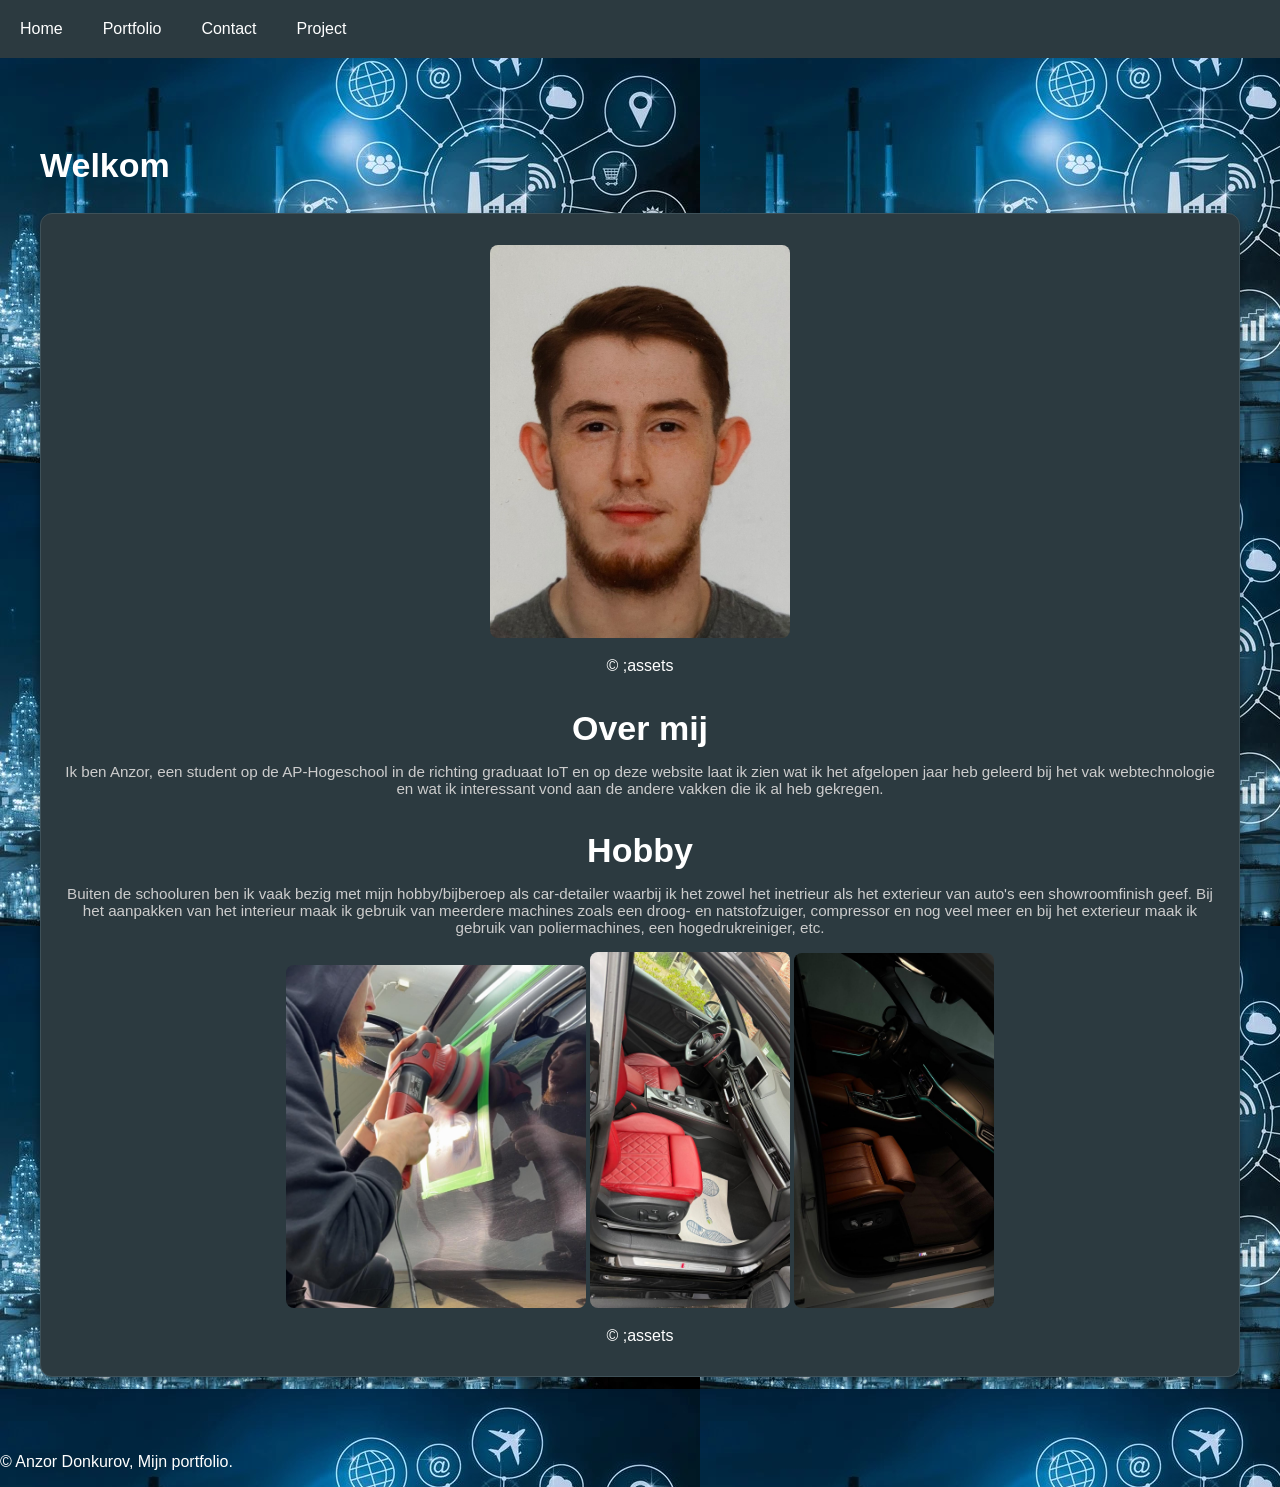
<file: index.html>
<!DOCTYPE html>
<html lang="nl-BE">
<head>
    <meta charset="UTF-8">
    <title>Portfolio Anzor Donkurov</title>
    <link rel="stylesheet" href="./CSS/style.css">
</head>
<body>

<!--Navigatie-->
<header>
    <nav>
        <ul>
            <li><a href="index.html">Home</a></li>
            <li><a href="portfolio.html">Portfolio</a></li>
            <li><a href="contact.html">Contact</a></li>
            <li><a href="project.html">Project</a></li>
        </ul>
    </nav>
</header>

<!--Inhoud-->
<main>
    <section class="project-section">
        <header>
            <h1 id="home-title" class="tekst">Welkom</h1>
        </header>
        <article class="project-card">
            <figure>
                <img src="./assets/images/professionele foto.jpg" alt="Anzor foto" style="width:300px; height:auto;">
                <figcaption>&copy ;assets</figcaption>
            </figure>

            <h3 class="tekst">Over mij</h3>
            <p>Ik ben Anzor, een student op de AP-Hogeschool in de richting graduaat IoT en op deze website laat ik zien wat ik het afgelopen jaar heb geleerd bij het vak webtechnologie en wat ik interessant vond aan de andere vakken die ik al heb gekregen.</p>
            <h3 class="tekst">Hobby</h3>
            <p>Buiten de schooluren ben ik vaak bezig met mijn hobby/bijberoep als car-detailer waarbij ik het zowel het inetrieur als het exterieur van auto's een showroomfinish geef. Bij het aanpakken van het interieur maak ik gebruik van meerdere machines zoals een droog- en natstofzuiger, compressor en nog veel meer en bij het exterieur maak ik gebruik van poliermachines, een hogedrukreiniger, etc.</p>
            <figure>
                <img src="./assets/images/WhatsApp Image.jpeg" alt="Foto tijdens het polieren" style="width:300px; height:auto;">
                <img src="./assets/images/WhatsApp Image2.jpeg" alt="Foto van afgewerkt interieur" style="width:200px; height:auto;">
                <img src="assets/images/WhatsApp Image5.jpeg" alt="Foto van afgewerkt interieur" style="width:200px; height:auto;">
                <figcaption>&copy ;assets</figcaption>
            </figure>
        </article>
    </section>
</main>

<footer>
  <section>
    <p>&copy; <span id="year"></span>Anzor Donkurov, Mijn portfolio.</p>
  </section>
</footer>

</body>
</html>
</file>
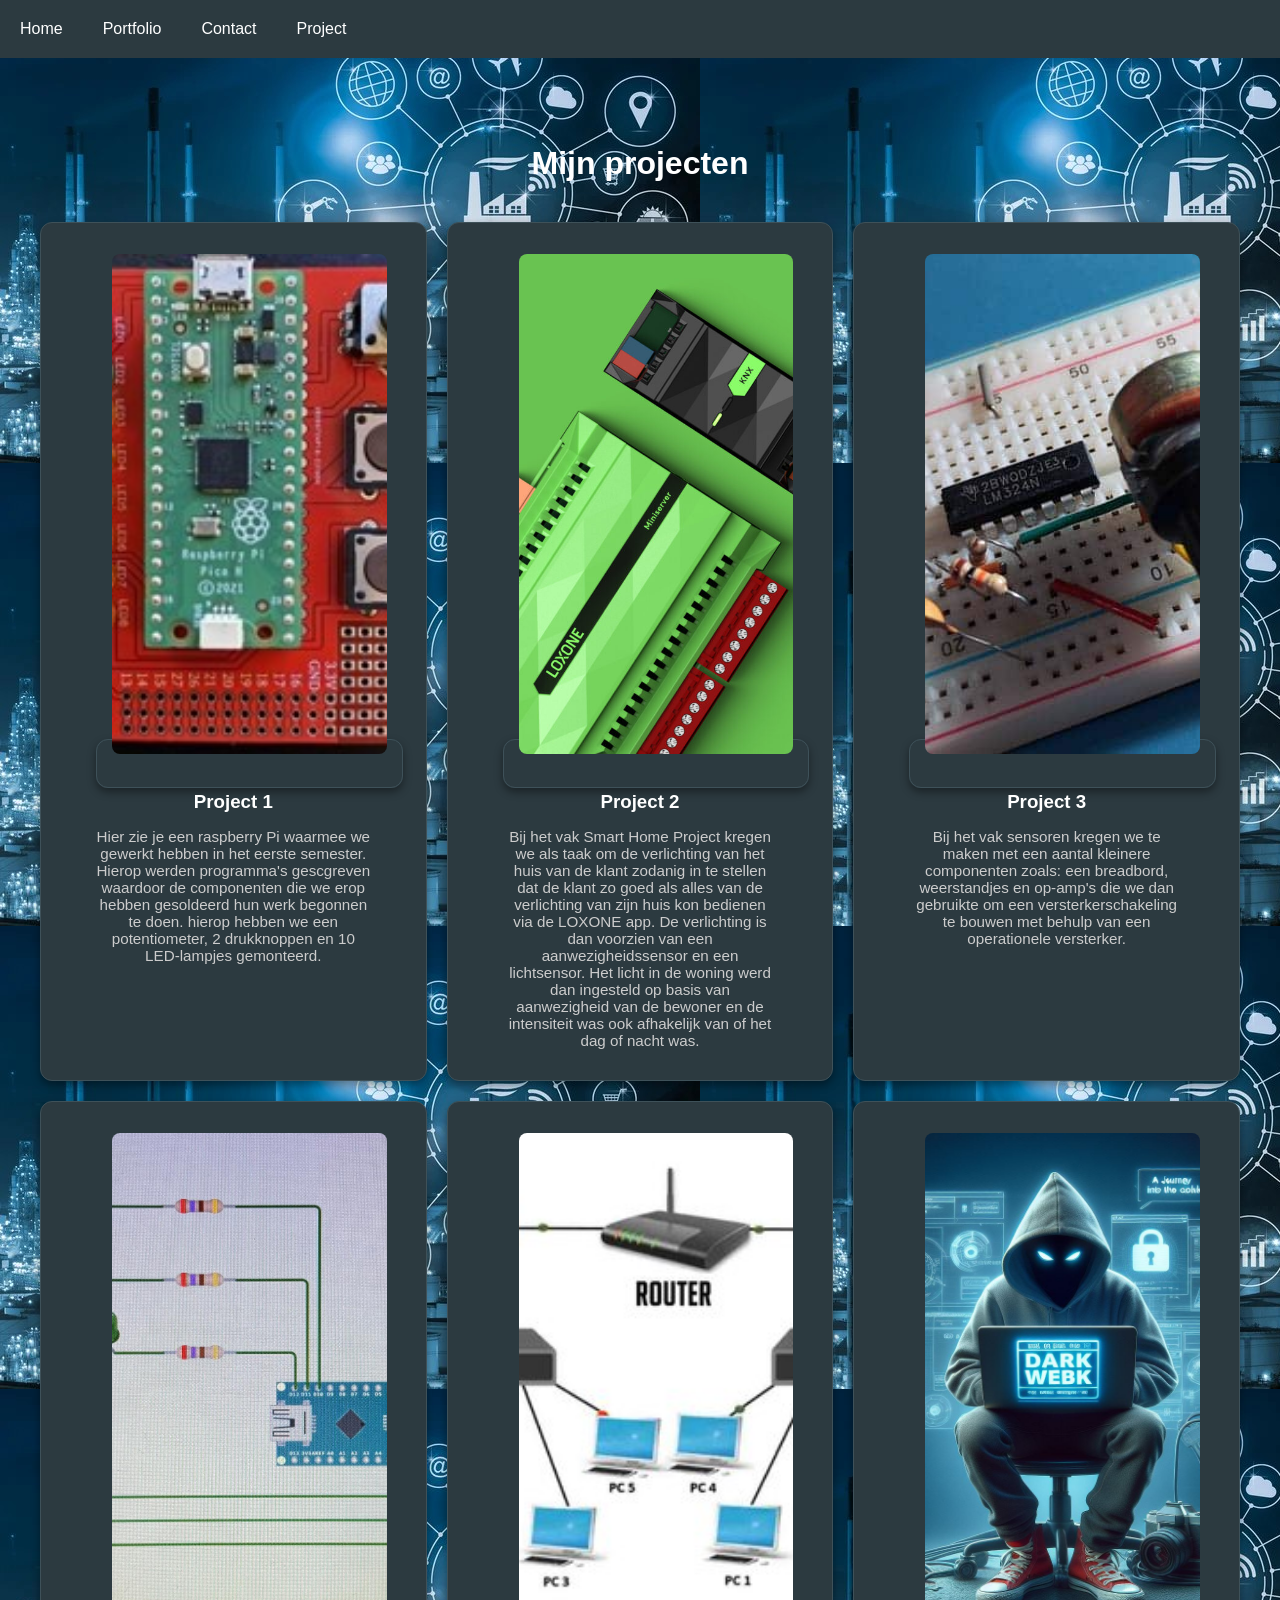
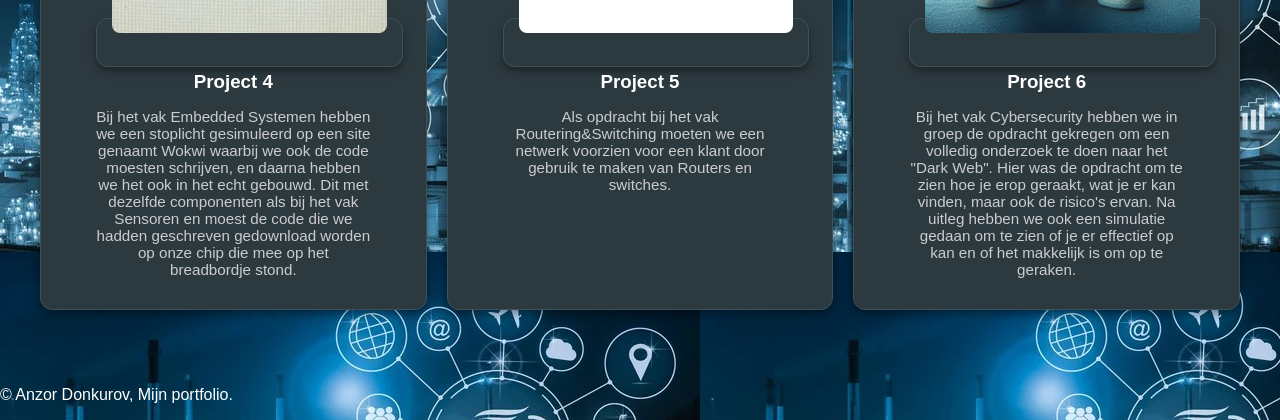
<file: portfolio.html>
<!DOCTYPE html>
<html lang="nl-BE">
<head>
  <meta charset="UTF-8">
  <title>Portfolio Anzor Donkurov</title>
  <link rel="stylesheet" href="./CSS/style.css">
</head>
<body>

<!--Navigatie-->
<header>
  <nav>
    <ul>
      <li><a href="index.html">Home</a></li>
      <li><a href="portfolio.html">Portfolio</a></li>
      <li><a href="contact.html">Contact</a></li>
      <li><a href="project.html">Project</a></li>
    </ul>
  </nav>
</header>

<!--Project section-->
<main>
  <section id="projecten" class="project-section">
    <h2>Mijn projecten</h2>

    <section class="project-grid">

      <article class="project-card">
        <figure>
          <a href="project1.html" class="project-card">
          <img src="./assets/images/raspberry.jpg" alt="Project 1"></a>
          <figcaption>
            <h3>Project 1</h3>
            <p>Hier zie je een raspberry Pi waarmee we gewerkt hebben in het eerste semester. Hierop werden programma's gescgreven waardoor de componenten die we erop hebben gesoldeerd hun werk begonnen te doen. hierop hebben we een potentiometer, 2 drukknoppen en 10 LED-lampjes gemonteerd.</p>
          </figcaption>
        </figure>
      </article>

      <article class="project-card">
        <figure>
          <a href="project2.html" class="project-card">
          <img src="./assets/images/FS-Header-KNX-Loxone-Mobile-980x817.jpg" alt="Project 2"></a>
          <figcaption>
            <h3>Project 2</h3>
            <p>Bij het vak Smart Home Project kregen we als taak om de verlichting van het huis van de 
              klant zodanig in te stellen dat de klant zo goed als alles van de verlichting van zijn huis kon bedienen via de LOXONE app.
              De verlichting is dan voorzien van een aanwezigheidssensor en een lichtsensor. 
              Het licht in de woning werd dan ingesteld op basis van aanwezigheid van de bewoner en de intensiteit was ook afhakelijk van of het dag of nacht was.
            </p>
          </figcaption>
        </figure>
      </article>

      <article class="project-card">
        <figure>
          <a href="project3.html" class="project-card">
          <img src="./assets/images/LM324-Triangle-Wave-Gen-Breadboard.jpg" alt="Project 3"></a>
          <figcaption>
            <h3>Project 3</h3>
            <p>Bij het vak sensoren kregen we te maken met een aantal kleinere componenten zoals: een breadbord, weerstandjes en op-amp's die we dan gebruikte om een versterkerschakeling te bouwen met behulp van een operationele versterker.</p>
          </figcaption>
        </figure>
      </article>

      <article class="project-card">
        <figure>
          <a href="project4.html" class="project-card">
          <img src="./assets/images/WhatsApp Image6.jpeg" alt="Project 4"></a>
          <figcaption>
            <h3>Project 4</h3>
            <p>Bij het vak Embedded Systemen hebben we een stoplicht gesimuleerd op een site genaamt Wokwi 
              waarbij we ook de code moesten schrijven, en daarna hebben we het ook in het echt gebouwd.
              Dit met dezelfde componenten als bij het vak Sensoren en moest de code die we hadden geschreven 
              gedownload worden op onze chip die mee op het breadbordje stond.</p>
          </figcaption>
        </figure>
      </article>

      <article class="project-card">
        <figure>
          <a href="project5.html" class="project-card">
          <img src="./assets/images/routing-switches-500x500-1.jpg" alt="Project 5"></a>
          <figcaption>
            <h3>Project 5</h3>
            <p>Als opdracht bij het vak Routering&Switching moeten we een netwerk voorzien
              voor een klant door gebruik te maken van Routers en switches.</p>
          </figcaption> 
        </figure>
      </article>

      <article class="project-card">
        <figure>
          <a href="project6.html" class="project-card">
          <img src="./assets/images/1_UCb2MYjjyCQVT1vwQ6VT9A.jpg" alt="Project 6"></a>
          <figcaption>
            <h3>Project 6</h3>
            <p>Bij het vak Cybersecurity hebben we in groep de opdracht gekregen
              om een volledig onderzoek te doen naar het "Dark Web".
              Hier was de opdracht om te zien hoe je erop geraakt, wat je er kan vinden,
              maar ook de risico's ervan. Na uitleg hebben we ook een simulatie gedaan
              om te zien of je er effectief op kan en of het makkelijk is om op te geraken.</p>
          </figcaption>
        </figure>
      </article>

    </section>
  </section>
</main>

<footer>
  <section>
    <p>&copy; <span id="year"></span>Anzor Donkurov, Mijn portfolio.</p>
  </section>
</footer>

</body>
</html>
</file>
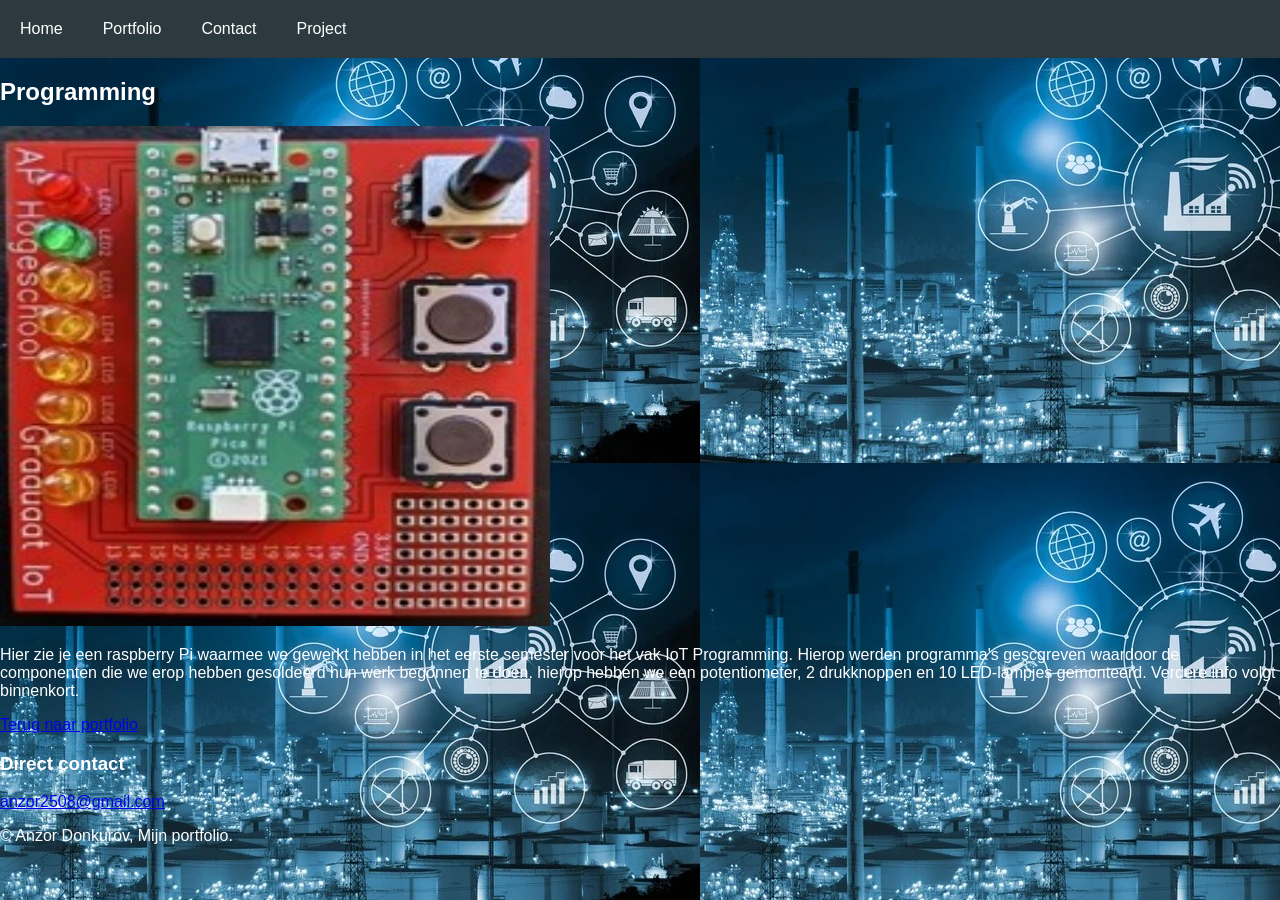
<file: project1.html>
<!DOCTYPE html>
<html lang="nl-BE">
<head>
    <meta charset="UTF-8">
    <meta name="viewport" content="width=device-width, initial-scale=1.0">
    <title>Project-1</title>
    <link rel="stylesheet" href="./CSS/style.css">
</head>
<body>
    <header>
    <nav>
        <ul>
            <li><a href="index.html">Home</a></li>
            <li><a href="portfolio.html">Portfolio</a></li>
            <li><a href="contact.html">Contact</a></li>
            <li><a href="project.html">Project</a></li>
        </ul>
    </nav>
    </header>
    
    <main>
            <section>
                <h1>Programming</h1>
                <img src="./assets/images/raspberry.jpg" alt="Project 1" class="img-fluid mb-3" width="550" height="500">
                <p class="zwatre-tekst">Hier zie je een raspberry Pi waarmee we gewerkt hebben in het eerste semester voor het vak IoT Programming. Hierop werden programma's gescgreven waardoor de componenten die we erop hebben gesoldeerd hun werk begonnen te doen. hierop hebben we een potentiometer, 2 drukknoppen en 10 LED-lampjes gemonteerd. Verdere info volgt binnenkort.</p>
                <a href="./portfolio.html">Terug naar portfolio</a>
            </section>

        </main>

<aside>
    <section>
        <h1>Direct contact</h1>
        <p><a href="mailto:anzor2508@gmail.com">anzor2508@gmail.com</a></p>
    </section>
</aside>

<footer>
  <section>
    <p>&copy; <span id="year"></span>Anzor Donkurov, Mijn portfolio.</p>
  </section>
</footer>

</body>
</html>
</file>
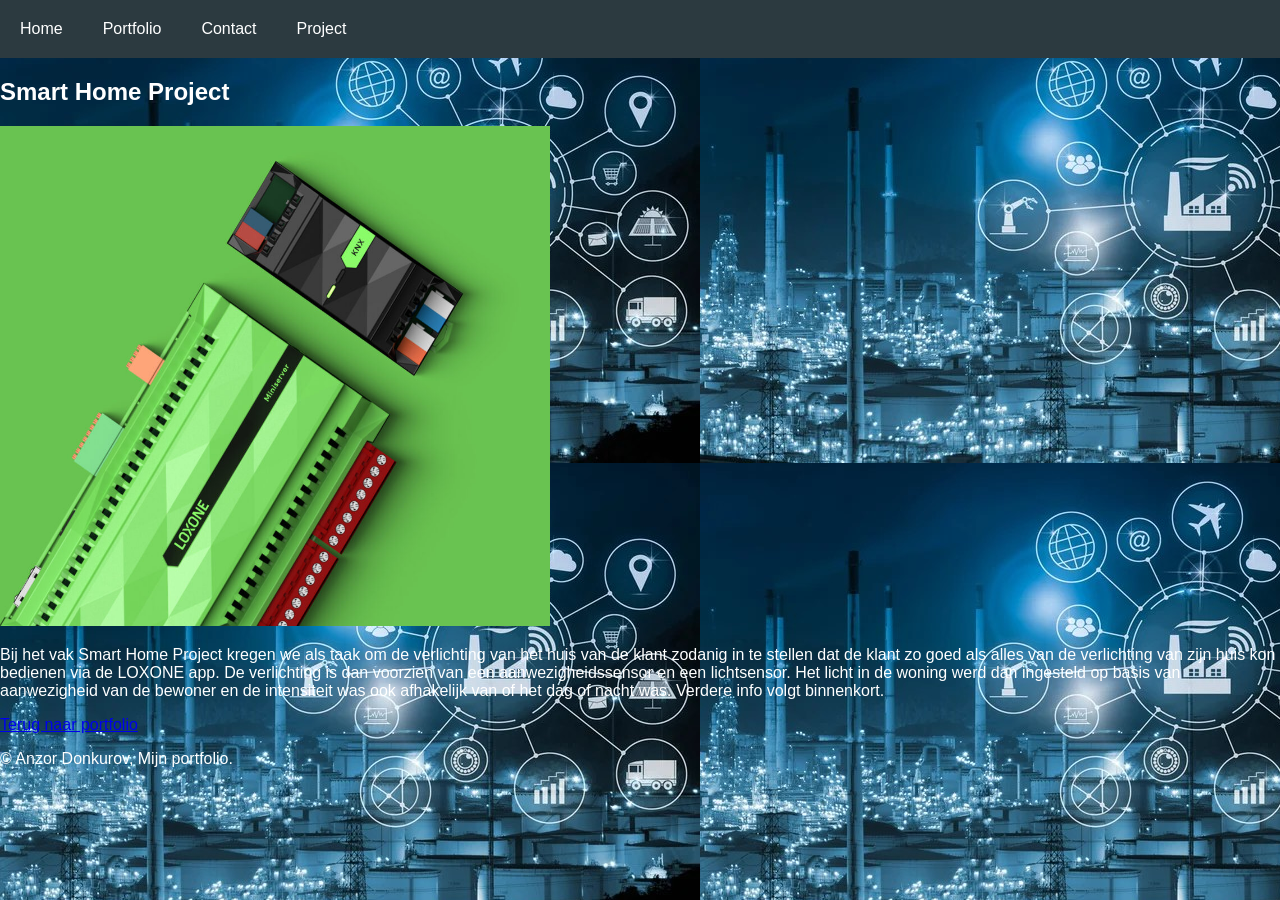
<file: project2.html>
<!DOCTYPE html>
<html lang="nl-BE">
<head>
    <meta charset="UTF-8">
    <meta name="viewport" content="width=device-width, initial-scale=1.0">
    <title>Project-2</title>
    <link rel="stylesheet" href="./CSS/style.css">
</head>
<body>
    <header>
    <nav>
        <ul>
            <li><a href="index.html">Home</a></li>
            <li><a href="portfolio.html">Portfolio</a></li>
            <li><a href="contact.html">Contact</a></li>
            <li><a href="project.html">Project</a></li>
        </ul>
    </nav>
    </header>
    
    <main>
            <section>
                <h1>Smart Home Project</h1>
                <img src="./assets/images/FS-Header-KNX-Loxone-Mobile-980x817.jpg" alt="Project 2" class="img-fluid mb-3" width="550" height="500">
                <p>Bij het vak Smart Home Project kregen we als taak om de verlichting van het huis van de 
              klant zodanig in te stellen dat de klant zo goed als alles van de verlichting van zijn huis kon bedienen via de LOXONE app.
              De verlichting is dan voorzien van een aanwezigheidssensor en een lichtsensor. 
              Het licht in de woning werd dan ingesteld op basis van aanwezigheid van de bewoner en de intensiteit was ook afhakelijk van of het dag of nacht was. Verdere info volgt binnenkort.</p>
                <a href="./portfolio.html">Terug naar portfolio</a>
            </section>

        </main>

<footer>
  <section>
    <p>&copy; <span id="year"></span>Anzor Donkurov, Mijn portfolio.</p>
  </section>
</footer>

</body>
</html>
</file>
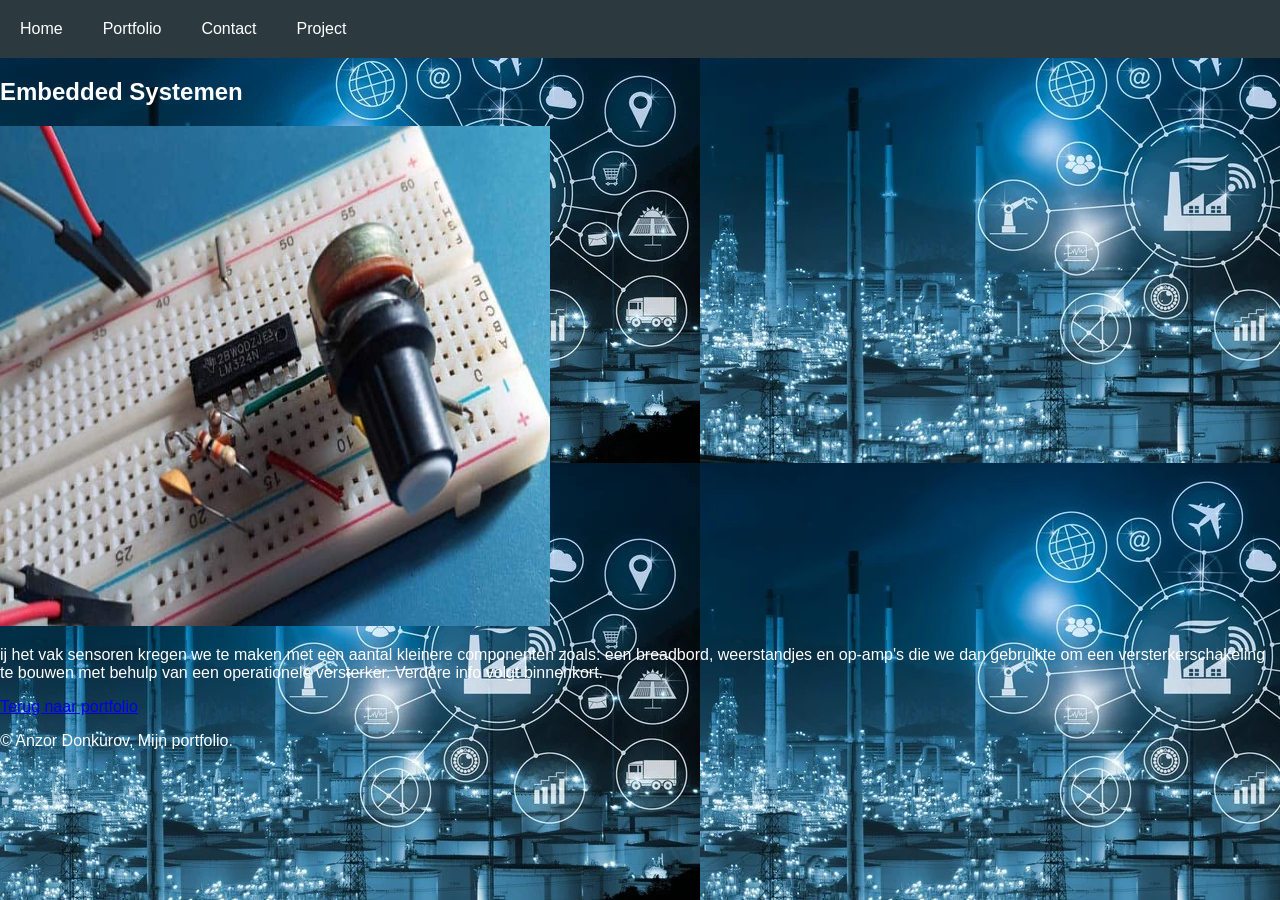
<file: project3.html>
<!DOCTYPE html>
<html lang="nl-BE">
<head>
    <meta charset="UTF-8">
    <meta name="viewport" content="width=device-width, initial-scale=1.0">
    <title>Project-3</title>
    <link rel="stylesheet" href="./CSS/style.css">
</head>
<body>
    <header>
    <nav>
        <ul>
            <li><a href="index.html">Home</a></li>
            <li><a href="portfolio.html">Portfolio</a></li>
            <li><a href="contact.html">Contact</a></li>
            <li><a href="project.html">Project</a></li>
        </ul>
    </nav>
    </header>
    
    <main>
            <section>
                <h1>Embedded Systemen</h1>
                <img src="./assets/images/LM324-Triangle-Wave-Gen-Breadboard.jpg" alt="Project 3" class="img-fluid mb-3" width="550" height="500">
                <p>ij het vak sensoren kregen we te maken met een aantal kleinere componenten zoals: een breadbord, weerstandjes en op-amp's die we dan gebruikte om een versterkerschakeling te bouwen met behulp van een operationele versterker. Verdere info volgt binnenkort.</p>
                <a href="./portfolio.html">Terug naar portfolio</a>
            </section>

        </main>

<footer>
  <section>
    <p>&copy; <span id="year"></span>Anzor Donkurov, Mijn portfolio.</p>
  </section>
</footer>

</body>
</html>
</file>
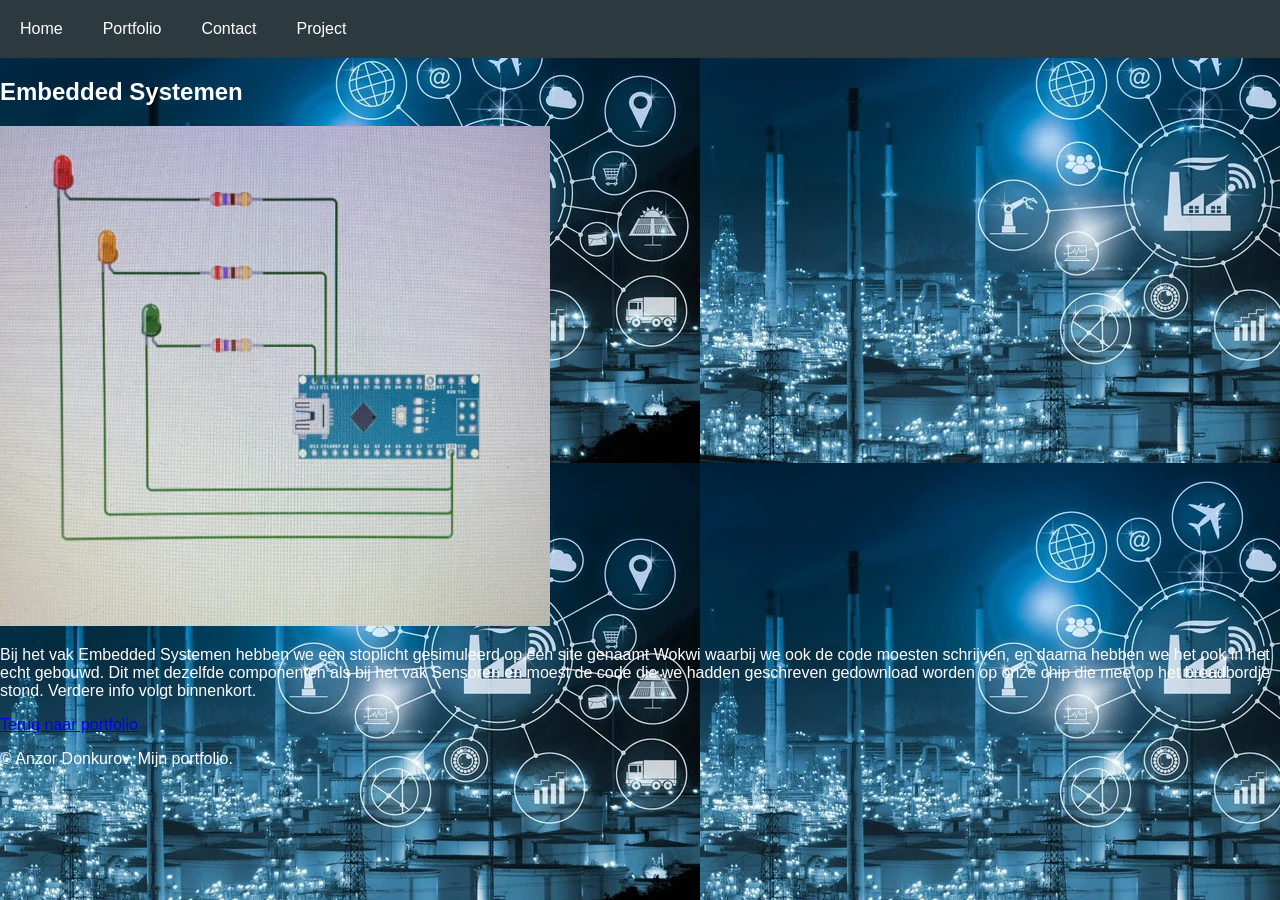
<file: project4.html>
<!DOCTYPE html>
<html lang="nl-BE">
<head>
    <meta charset="UTF-8">
    <meta name="viewport" content="width=device-width, initial-scale=1.0">
    <title>Project-4</title>
    <link rel="stylesheet" href="./CSS/style.css">
</head>
<body>
    <header>
    <nav>
        <ul>
            <li><a href="index.html">Home</a></li>
            <li><a href="portfolio.html">Portfolio</a></li>
            <li><a href="contact.html">Contact</a></li>
            <li><a href="project.html">Project</a></li>
        </ul>
    </nav>
    </header>
    
    <main>
            <section>
                <h1>Embedded Systemen</h1>
                <img src="./assets/images/WhatsApp Image6.jpeg" alt="Project 4" class="img-fluid mb-3" width="550" height="500">
                <p>Bij het vak Embedded Systemen hebben we een stoplicht gesimuleerd op een site genaamt Wokwi 
              waarbij we ook de code moesten schrijven, en daarna hebben we het ook in het echt gebouwd.
              Dit met dezelfde componenten als bij het vak Sensoren en moest de code die we hadden geschreven 
              gedownload worden op onze chip die mee op het breadbordje stond. Verdere info volgt binnenkort.</p>
              <a href="./portfolio.html">Terug naar portfolio</a>
            </section>

        </main>

<footer>
  <section>
    <p>&copy; <span id="year"></span>Anzor Donkurov, Mijn portfolio.</p>
  </section>
</footer>

</body>
</html>
</file>
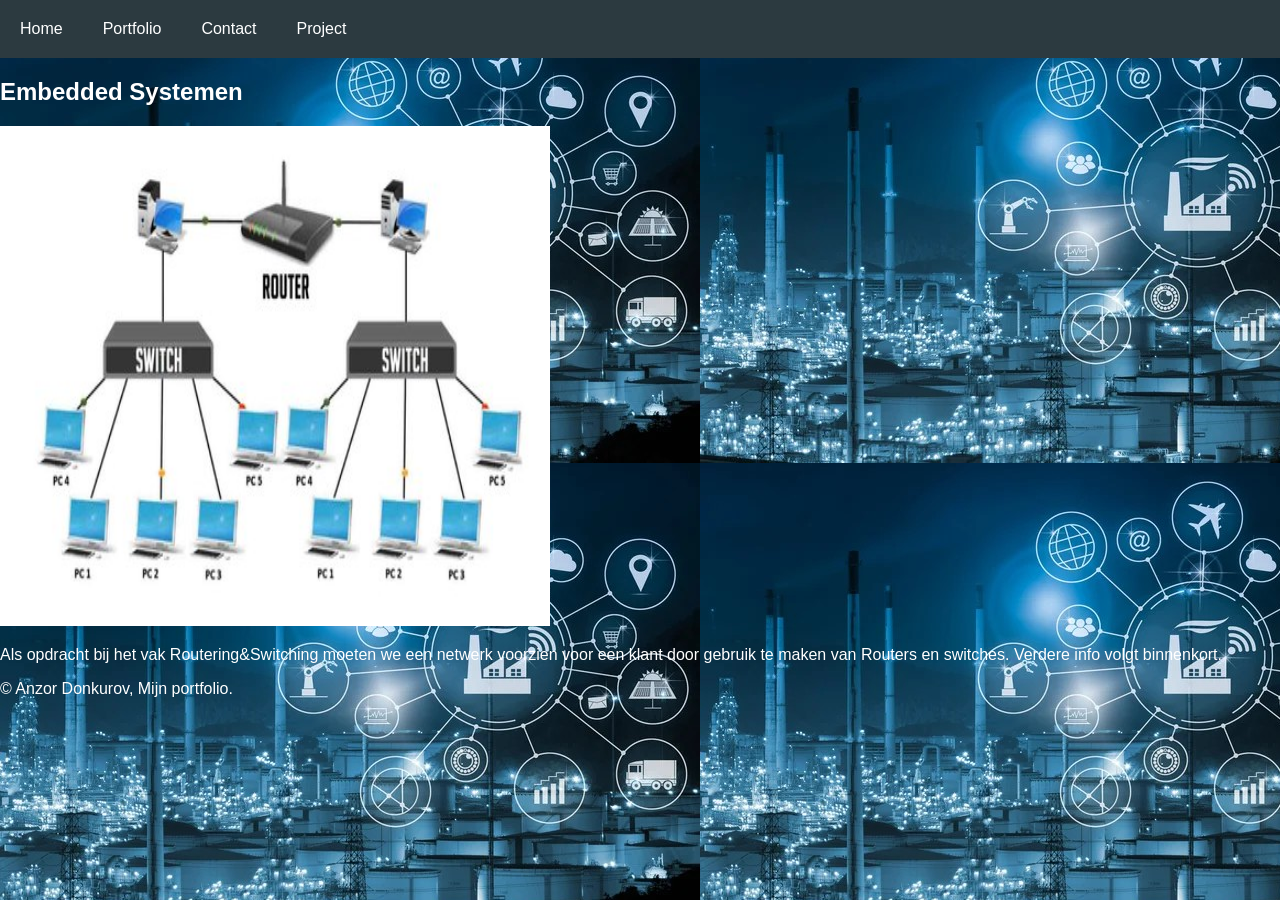
<file: project5.html>
<!DOCTYPE html>
<html lang="nl-BE">
<head>
    <meta charset="UTF-8">
    <meta name="viewport" content="width=device-width, initial-scale=1.0">
    <title>Project-5</title>
    <link rel="stylesheet" href="./CSS/style.css">
</head>
<body>
    <header>
    <nav>
        <ul>
            <li><a href="index.html">Home</a></li>
            <li><a href="portfolio.html">Portfolio</a></li>
            <li><a href="contact.html">Contact</a></li>
            <li><a href="project.html">Project</a></li>
        </ul>
    </nav>
    </header>
    
    <main>
            <section>
                <h1>Embedded Systemen</h1>
                <img src="./assets/images/routing-switches-500x500-1.jpg" alt="Project 5" class="img-fluid mb-3" width="550" height="500">
                <p>Als opdracht bij het vak Routering&Switching moeten we een netwerk voorzien
              voor een klant door gebruik te maken van Routers en switches. Verdere info volgt binnenkort.</a>
            </section>

        </main>

<footer>
  <section>
    <p>&copy; <span id="year"></span>Anzor Donkurov, Mijn portfolio.</p>
  </section>
</footer>

</body>
</html>
</file>
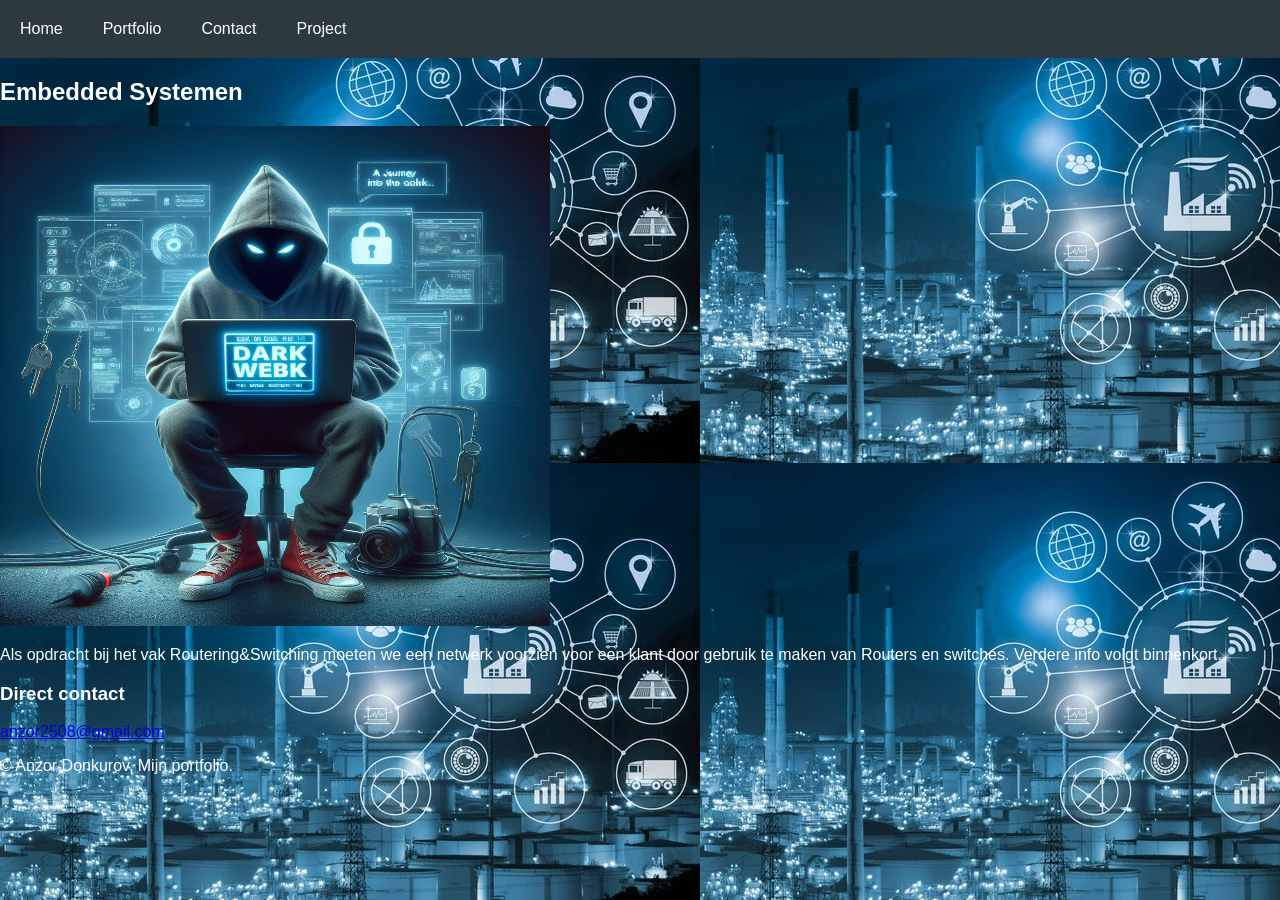
<file: project6.html>
<!DOCTYPE html>
<html lang="nl-BE">
<head>
    <meta charset="UTF-8">
    <meta name="viewport" content="width=device-width, initial-scale=1.0">
    <title>Project-6</title>
    <link rel="stylesheet" href="./CSS/style.css">
</head>
<body>
    <header>
    <nav>
        <ul>
            <li><a href="index.html">Home</a></li>
            <li><a href="portfolio.html">Portfolio</a></li>
            <li><a href="contact.html">Contact</a></li>
            <li><a href="project.html">Project</a></li>
        </ul>
    </nav>
    </header>
    
    <main>
            <section>
                <h1>Embedded Systemen</h1>
                <img src="./assets/images/1_UCb2MYjjyCQVT1vwQ6VT9A.jpg" alt="Project 6" class="img-fluid mb-3" width="550" height="500">
                <p>Als opdracht bij het vak Routering&Switching moeten we een netwerk voorzien
              voor een klant door gebruik te maken van Routers en switches. Verdere info volgt binnenkort.</a>
            </section>

        </main>
<aside>
    <section>
        <h1>Direct contact</h1>
        <p><a href="mailto:anzor2508@gmail.com">anzor2508@gmail.com</a></p>
    </section>
</aside>

<footer>
  <section>
    <p>&copy; <span id="year"></span>Anzor Donkurov, Mijn portfolio.</p>
  </section>
</footer>

</body>
</html>
</file>
<file: CSS/style.css>
body {
    background-image: url(../assets/images/sfeerbeeld\ 2.jpg);
    color: white;
    font-family: Arial, sans-serif;
    margin: 0;
    padding: 0;
}
/*Navigatie*/
nav {
    background-color: #2c3a40;
    padding: 20px 10px;
}
nav ul {
    list-style: none;
    margin: 0;
    padding: 0;
    display: flex;
}
nav ul li {
    margin-right: 20px;
}
/*Tekst in Navigatie*/
nav ul li a {
    color: white;
    text-decoration: none;
    padding: 20px 10px;
}
nav ul li a:hover {
    background-color: #88e8f2;
    border-radius: 5px;
}

.project-section {
    padding: 60px 20px;
    max-width: 1200px;
    margin: auto;
}

.project-section h2 {
    text-align: center;
    color: var(--hover);
    margin-bottom: 40px;
    font-size: 2rem;
}

.project-grid {
    display: grid;
    grid-template-columns: repeat(3, 1fr);
    gap: 20px;
}

.project-card {
    background-color: #2c3a40;
    border: 1px solid #3e5159;
    border-radius: 12px;
    padding: 15px;
    box-shadow: 0 4px 8px rgba(0, 0, 0, 0.4);
    transition: transform 0.3s;
    text-align: center;
    overflow: hidden;
}

.project-card:hover {
    transform: translateY(-5px);
}

.project-card img {
    width: 100%;
    height: 500px;
    object-fit: cover;
    border-radius: 8px;
    margin-bottom: 15px;
}

.project-card h3 {
    color: var(--hover);
    margin-bottom: 10px;
}

.project-card p {
    color: #ccc;
    font-size: 0.95rem;
}

@media (max-width: 600px) {
    .projecten-grid {
        grid-template-columns: 1fr; /* 1 kolom op mobiel */
    }
}

.tekst {
    font-size: 34px;
}

.tekst-project {
    font-size: 20px;
}

.button-contact {
    padding: 12px; 
    background-color: #2c3a40; 
    color: white; 
    border: none; 
    border-radius: 5px; 
    cursor: pointer;
}

.textarea-contact {
    padding: 10px; 
    border-radius: 5px; 
    border: none;
}

.form-contact {
    display: flex; 
    flex-direction: column; 
    gap: 15px; 
    max-width: 600px; 
    margin: auto;
}

.project-h2 {
    text-align: left;
}
</file>
